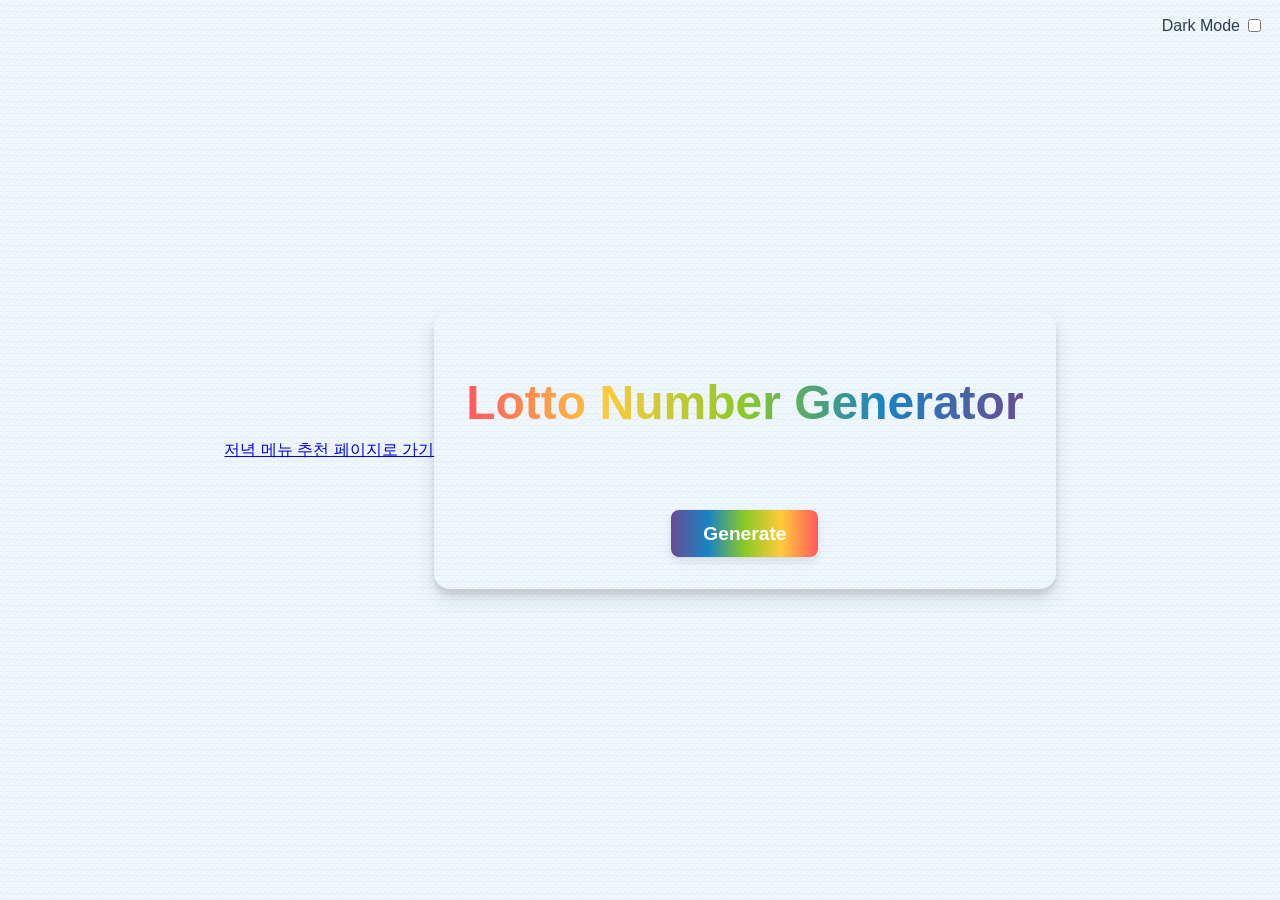
<file: index.html>
<!DOCTYPE html>
<html lang="en">
<head>
    <meta charset="UTF-8">
    <meta name="viewport" content="width=device-width, initial-scale=1.0">
    <title>Lotto Number Generator</title>
    <link rel="stylesheet" href="style.css">
</head>
<body>
    <div class="theme-switcher">
        <label for="theme-toggle">Dark Mode</label>
        <input type="checkbox" id="theme-toggle">
    </div>
    <a href="dinner.html">저녁 메뉴 추천 페이지로 가기</a>
    <lotto-generator></lotto-generator>
    <script src="main.js"></script>
</body>
</html>
</file>
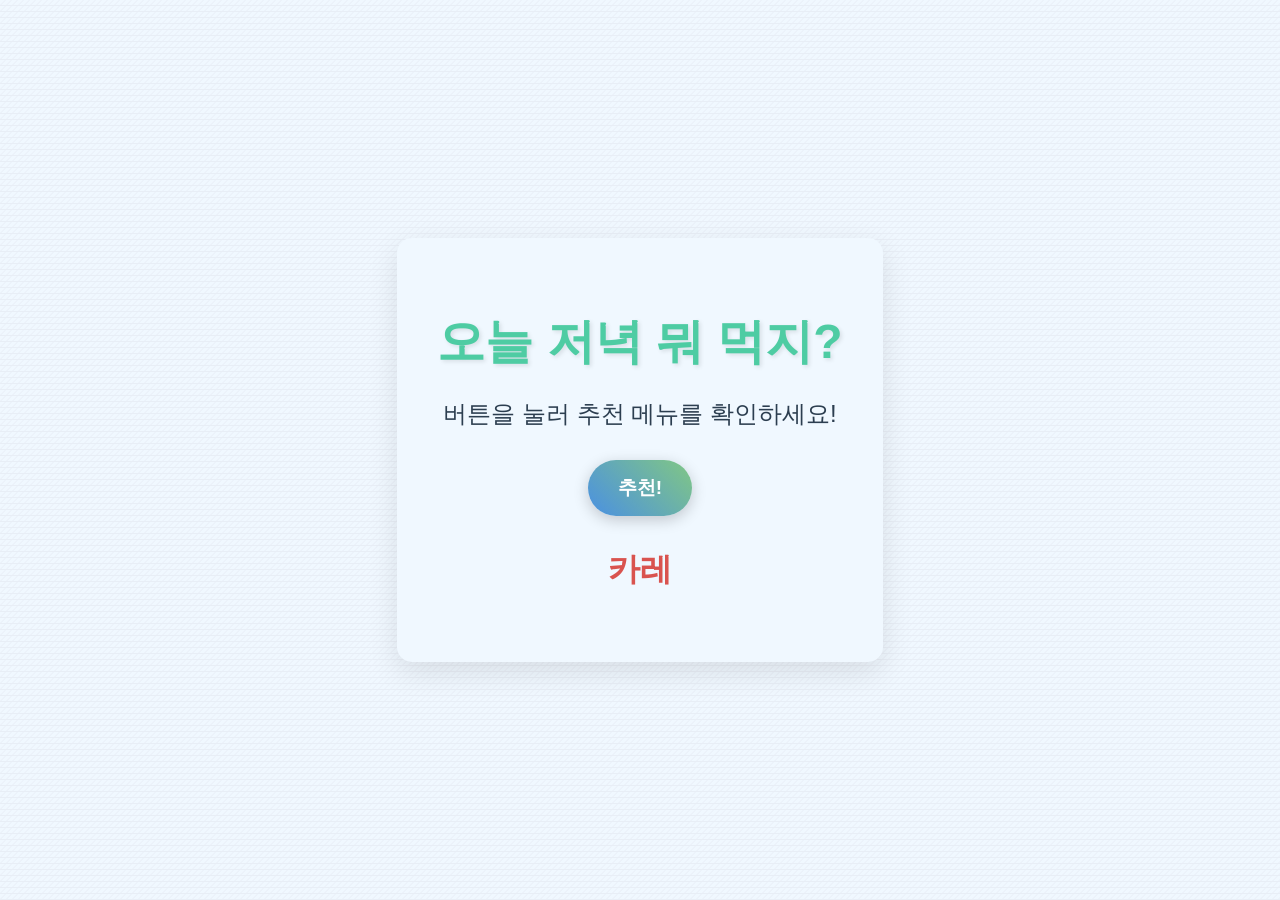
<file: dinner.html>
<!DOCTYPE html>
<html lang="ko">
<head>
    <meta charset="UTF-8">
    <meta name="viewport" content="width=device-width, initial-scale=1.0">
    <title>저녁 메뉴 추천</title>
    <link rel="stylesheet" href="style.css">
</head>
<body>
    <dinner-recommender></dinner-recommender>
    <script src="dinner.js"></script>
</body>
</html>
</file>
<file: style.css>
:root {
    --primary-color: #4ECCA3;
    --secondary-color: #FFD700;
    --background-color: #F0F8FF;
    --text-color: #2C3E50;
    --shadow-color: rgba(0, 0, 0, 0.1);
}

body.dark-mode {
    --primary-color: #4ECCA3;
    --secondary-color: #FFD700;
    --background-color: #2C3E50;
    --text-color: #F0F8FF;
    --shadow-color: rgba(0, 0, 0, 0.4);
}

.theme-switcher {
    position: absolute;
    top: 1rem;
    right: 1rem;
    display: flex;
    align-items: center;
}

#theme-toggle {
    margin-left: 0.5rem;
    cursor: pointer;
}


body {
    font-family: 'Montserrat', sans-serif;
    background-color: var(--background-color);
    background-image: url("data:image/svg+xml,%3Csvg width='6' height='6' viewBox='0 0 6 6' xmlns='http://www.w3.org/2000/svg'%3E%3Cg fill='%239C92AC' fill-opacity='0.1'%3E%3Cpath d='M5 0h1L0 6V5zM6 5v1H0V5z'/%3E%3C/g%3E%3C/svg%3E");
    color: var(--text-color);
    display: flex;
    justify-content: center;
    align-items: center;
    min-height: 100vh;
    margin: 0;
}

lotto-generator {
    display: block;
    padding: 2rem;
    background: transparent;
    border-radius: 1rem;
    box-shadow: 0 10px 20px var(--shadow-color), 0 6px 6px var(--shadow-color);
    text-align: center;
}
</file>
